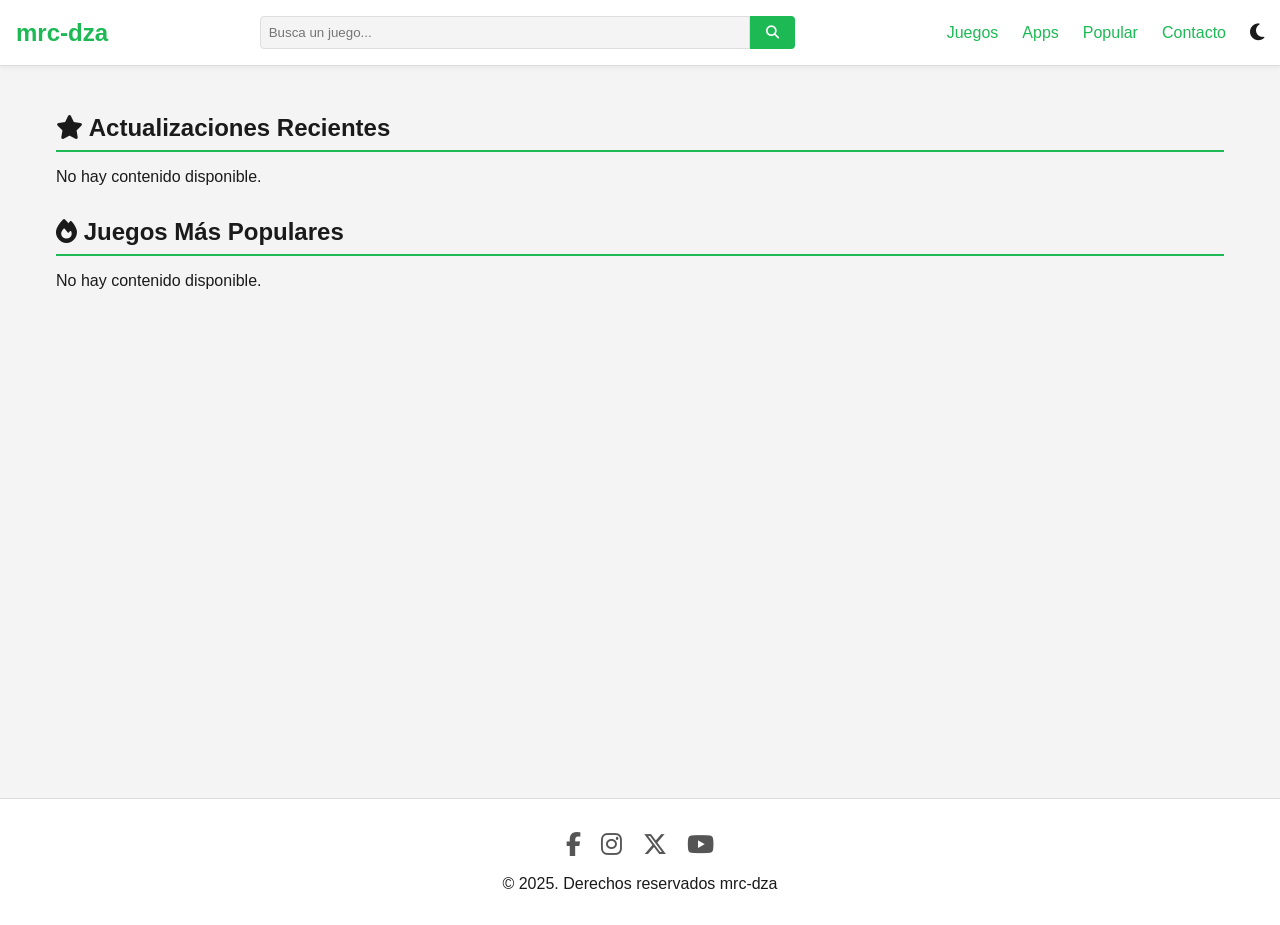
<file: index.html>
<!DOCTYPE html>
<html lang="es">
  <head>
    <meta charset="UTF-8" />
    <meta name="viewport" content="width=device-width, initial-scale=1.0" />
    <title>GameHub - Tu sitio de juegos</title>

    <script>
  (function() {
    const savedTheme = localStorage.getItem('theme');
    if (savedTheme === 'dark') {
      document.documentElement.setAttribute('data-theme', 'dark');
    }
  })();
</script>

    <link rel="stylesheet" href="assets/css/style.css" />

    <link
      rel="stylesheet"
      href="https://cdnjs.cloudflare.com/ajax/libs/font-awesome/6.5.2/css/all.min.css"
    />
  </head>
  <body data-page="inicio">
    <div id="header-placeholder"></div>

    <main>
      <h2><i class="fa-solid fa-star"></i> Actualizaciones Recientes</h2>
      <div class="grid-container" id="recent-grid"></div>

      <h2><i class="fa-solid fa-fire"></i> Juegos Más Populares</h2>
      <div class="grid-container" id="popular-grid"></div>
    </main>

    <div id="footer-placeholder"></div>

    <script src="assets/js/app.js"></script>
    <script src="assets/js/dynamic-content.js"></script>
  </body>
</html>
</file>
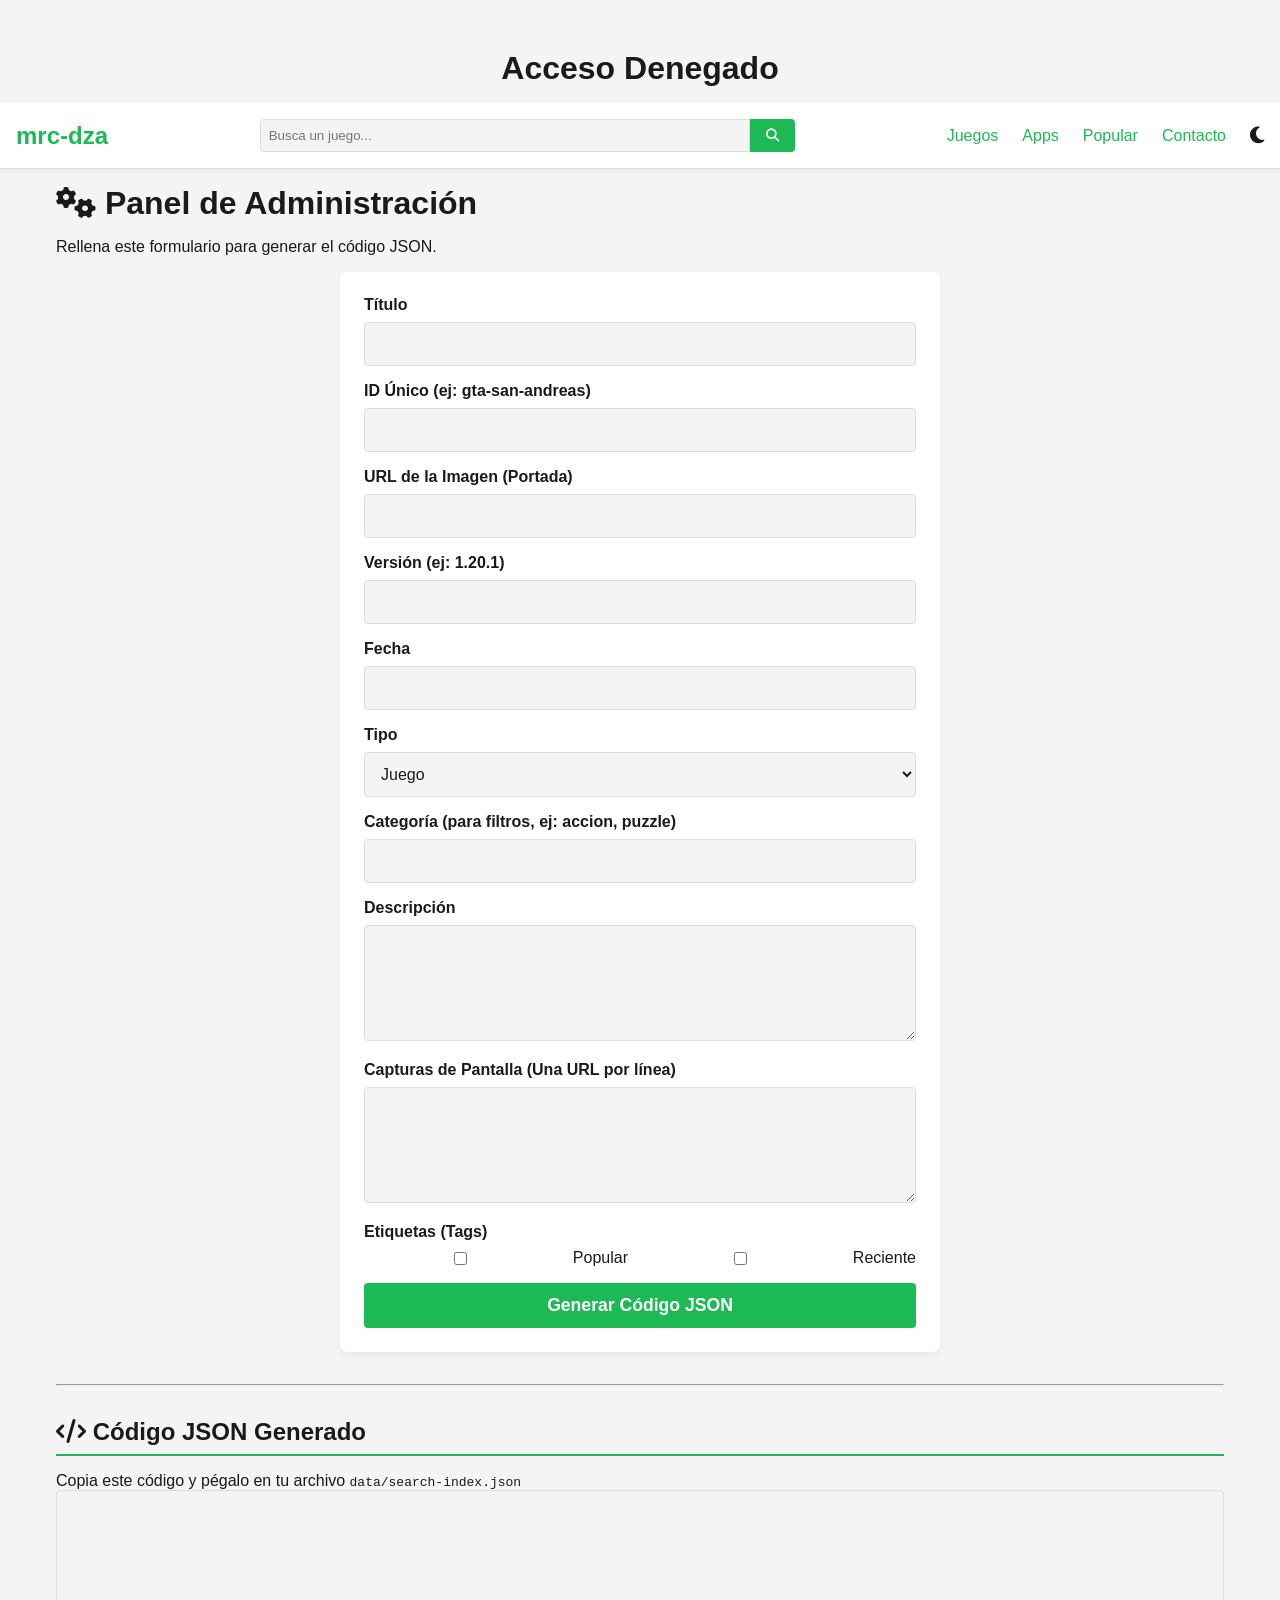
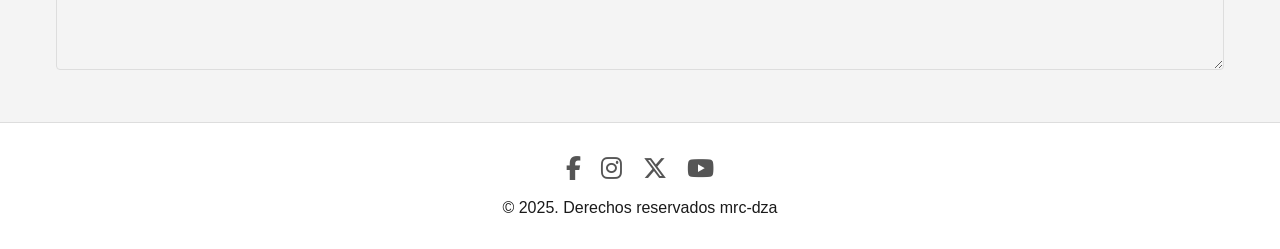
<file: admin.html>
<!DOCTYPE html>
<html lang="es">
  <head>
    <meta charset="UTF-8" />
    <meta name="viewport" content="width=device-width, initial-scale=1.0" />
    <title>Admin - GameHub</title>
    <script>
      (function () {
        const savedTheme = localStorage.getItem("theme");
        if (savedTheme === "dark") {
          document.documentElement.setAttribute("data-theme", "dark");
        }
      })();
    </script>
    <link rel="stylesheet" href="assets/css/style.css" />
    <link
      rel="stylesheet"
      href="https://cdnjs.cloudflare.com/ajax/libs/font-awesome/6.5.2/css/all.min.css"
    />
  </head>
  <body data-page="">
    <script>
      const password = "tucontraseña123";
      if (prompt("Introduce la contraseña de administrador:") !== password) {
        document.body.innerHTML =
          '<h1 style="text-align: center; margin-top: 50px;">Acceso Denegado</h1>';
        throw new Error("Contraseña incorrecta");
      }
    </script>

    <div id="header-placeholder"></div>

    <main>
      <h1><i class="fa-solid fa-cogs"></i> Panel de Administración</h1>
      <p>Rellena este formulario para generar el código JSON.</p>

      <form id="admin-form" class="admin-form">
        <div class="form-group">
          <label for="admin-title">Título</label>
          <input type="text" id="admin-title" required />
        </div>
        <div class="form-group">
          <label for="admin-id">ID Único (ej: gta-san-andreas)</label>
          <input type="text" id="admin-id" required />
        </div>
        <div class="form-group">
          <label for="admin-image">URL de la Imagen (Portada)</label>
          <input type="text" id="admin-image" required />
        </div>

        <div class="form-group">
          <label for="admin-version">Versión (ej: 1.20.1)</label>
          <input type="text" id="admin-version" required />
        </div>

        <div class="form-group">
          <label for="admin-date">Fecha</label>
          <input type="text" id="admin-date" required />
        </div>
        <div class="form-group">
          <label for="admin-page">Tipo</label>
          <select id="admin-page">
            <option value="juegos.html">Juego</option>
            <option value="apps.html">App</option>
          </select>
        </div>
        <div class="form-group">
          <label for="admin-category"
            >Categoría (para filtros, ej: accion, puzzle)</label
          >
          <input type="text" id="admin-category" required />
        </div>
        <div class="form-group">
          <label for="admin-description">Descripción</label>
          <textarea id="admin-description" rows="5" required></textarea>
        </div>

        <div class="form-group">
          <label for="admin-screenshots"
            >Capturas de Pantalla (Una URL por línea)</label
          >
          <textarea id="admin-screenshots" rows="5"></textarea>
        </div>

        <div class="form-group">
          <label>Etiquetas (Tags)</label>
          <div class="admin-checkboxes">
            <input type="checkbox" id="tag-popular" value="popular" />
            <label for="tag-popular">Popular</label>
            <input type="checkbox" id="tag-recent" value="recent" />
            <label for="tag-recent">Reciente</label>
          </div>
        </div>
        <button type="submit" class="form-button">Generar Código JSON</button>
      </form>

      <hr style="margin: 2rem 0" />

      <h2><i class="fa-solid fa-code"></i> Código JSON Generado</h2>
      <p>
        Copia este código y pégalo en tu archivo
        <code>data/search-index.json</code>
      </p>
      <textarea id="output-json" class="admin-output" readonly></textarea>
    </main>

    <div id="footer-placeholder"></div>
    <script src="assets/js/app.js"></script>
    <script src="assets/js/admin.js"></script>
  </body>
</html>
</file>
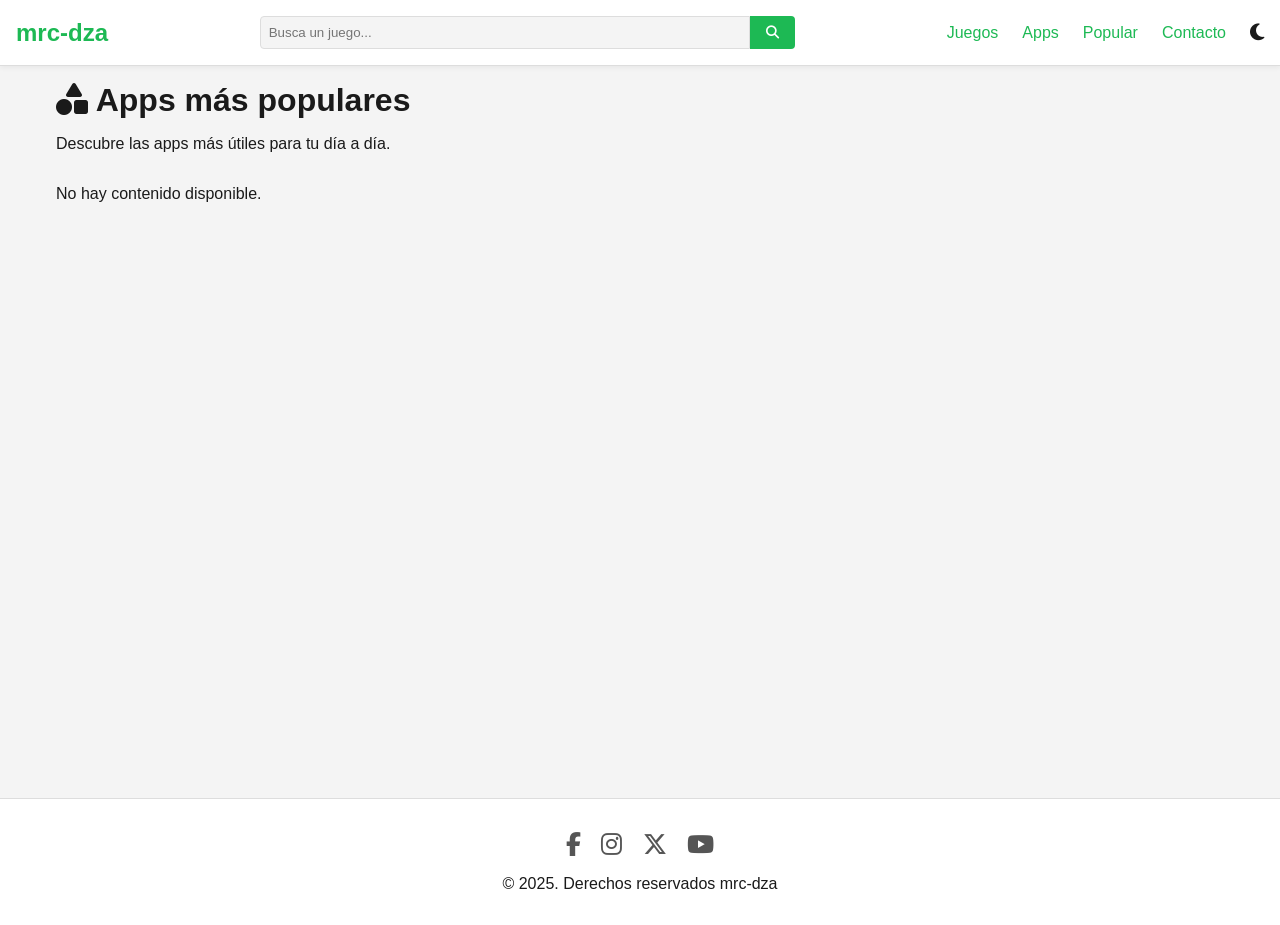
<file: apps.html>
<!DOCTYPE html>
<html lang="es">
  <head>
    <meta charset="UTF-8" />
    <meta name="viewport" content="width=device-width, initial-scale=1.0" />
    <title>Apps - GameHub</title>

    <script>
      (function () {
        const savedTheme = localStorage.getItem("theme");
        if (savedTheme === "dark") {
          document.documentElement.setAttribute("data-theme", "dark");
        }
      })();
    </script>

    <link rel="stylesheet" href="assets/css/style.css" />

    <link
      rel="stylesheet"
      href="https://cdnjs.cloudflare.com/ajax/libs/font-awesome/6.5.2/css/all.min.css"
    />
  </head>
  <body data-page="apps">
    <div id="header-placeholder"></div>

    <main>
      <h1><i class="fa-solid fa-shapes"></i> Apps más populares</h1>
      <p style="margin-bottom: 2rem">
        Descubre las apps más útiles para tu día a día.
      </p>

      <div class="grid-container" id="apps-grid"></div>
    </main>

    <div id="footer-placeholder"></div>

    <script src="assets/js/app.js"></script>
    <script src="assets/js/dynamic-content.js"></script>
  </body>
</html>
</file>
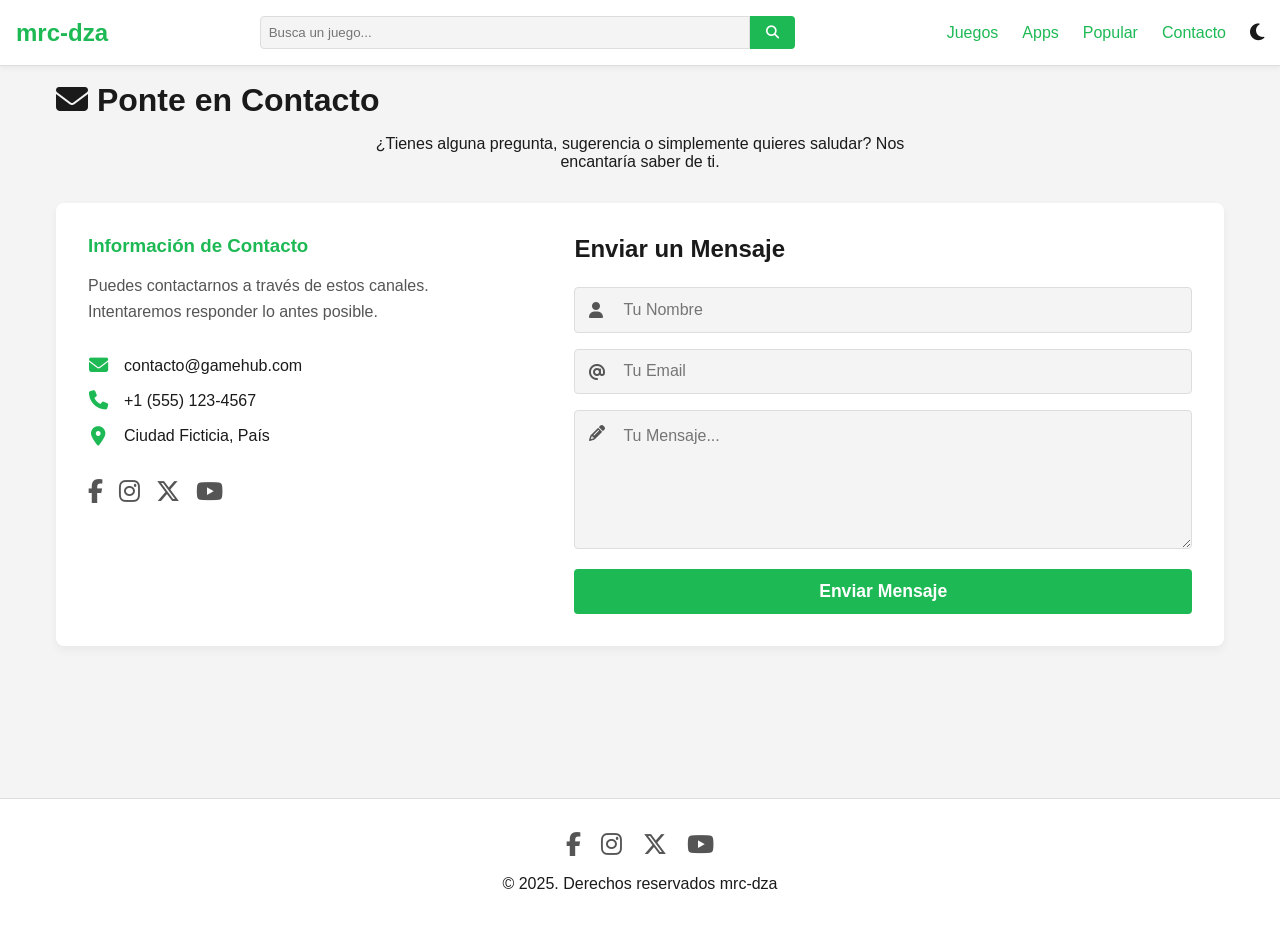
<file: contacto.html>
<!DOCTYPE html>
<html lang="es">
  <head>
    <meta charset="UTF-8" />
    <meta name="viewport" content="width=device-width, initial-scale=1.0" />
    <title>Contacto - GameHub</title>

    <script>
  (function() {
    const savedTheme = localStorage.getItem('theme');
    if (savedTheme === 'dark') {
      document.documentElement.setAttribute('data-theme', 'dark');
    }
  })();
</script>

    <link rel="stylesheet" href="assets/css/style.css" />

    <link
      rel="stylesheet"
      href="https://cdnjs.cloudflare.com/ajax/libs/font-awesome/6.5.2/css/all.min.css"
    />
  </head>
  <body data-page="contacto">
    <div id="header-placeholder"></div>

    <main>
      <h1><i class="fa-solid fa-envelope"></i> Ponte en Contacto</h1>
      <p
        style="
          margin-bottom: 2rem;
          text-align: center;
          max-width: 600px;
          margin-left: auto;
          margin-right: auto;
        "
      >
        ¿Tienes alguna pregunta, sugerencia o simplemente quieres saludar? Nos
        encantaría saber de ti.
      </p>

      <div class="contact-container">
        <div class="contact-info">
          <h3>Información de Contacto</h3>
          <p>
            Puedes contactarnos a través de estos canales. Intentaremos
            responder lo antes posible.
          </p>

          <div class="info-item">
            <i class="fa-solid fa-envelope"></i>
            <span>contacto@gamehub.com</span>
          </div>
          <div class="info-item">
            <i class="fa-solid fa-phone"></i>
            <span>+1 (555) 123-4567</span>
          </div>
          <div class="info-item">
            <i class="fa-solid fa-map-marker-alt"></i>
            <span>Ciudad Ficticia, País</span>
          </div>

          <div class="social-links-contact">
            <a href="#"><i class="fa-brands fa-facebook-f"></i></a>
            <a href="#"><i class="fa-brands fa-instagram"></i></a>
            <a href="#"><i class="fa-brands fa-x-twitter"></i></a>
            <a href="#"><i class="fa-brands fa-youtube"></i></a>
          </div>
        </div>

        <div class="contact-form-wrapper">
          <form action="https" method="POST" class="contact-form">
            <h3>Enviar un Mensaje</h3>

            <div class="input-group">
              <i class="fa-solid fa-user"></i>
              <input
                type="text"
                id="name"
                name="name"
                placeholder="Tu Nombre"
                required
              />
            </div>

            <div class="input-group">
              <i class="fa-solid fa-at"></i>
              <input
                type="email"
                id="email"
                name="email"
                placeholder="Tu Email"
                required
              />
            </div>

            <div class="input-group">
              <i class="fa-solid fa-pencil"></i>
              <textarea
                id="message"
                name="message"
                rows="6"
                placeholder="Tu Mensaje..."
                required
              ></textarea>
            </div>

            <button type="submit" class="form-button">Enviar Mensaje</button>
          </form>
        </div>
      </div>
    </main>

    <div id="footer-placeholder"></div>

    <script src="assets/js/app.js"></script>
  </body>
</html>
</file>
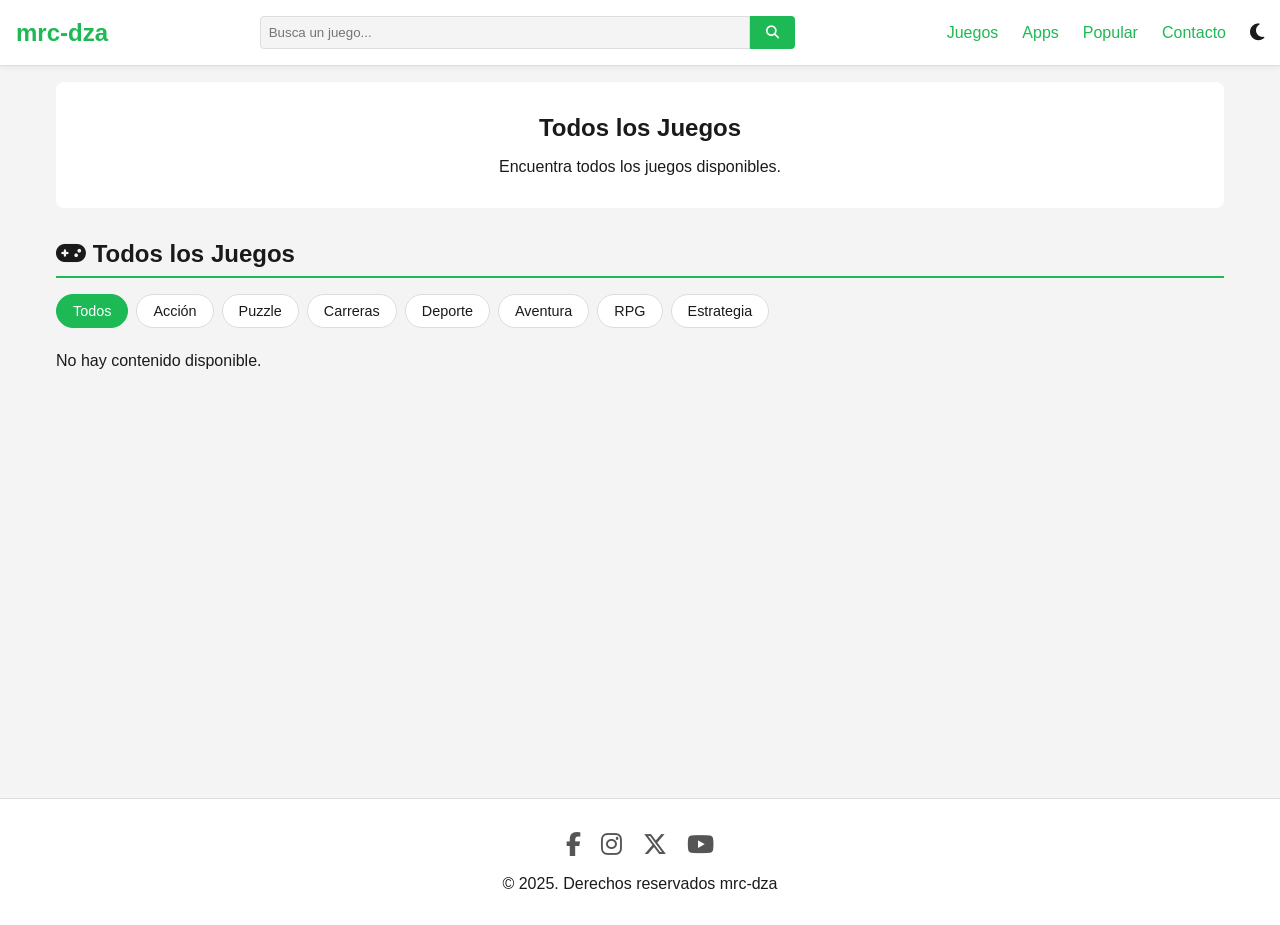
<file: juegos.html>
<!DOCTYPE html>
<html lang="es">
  <head>
    <meta charset="UTF-8" />
    <meta name="viewport" content="width=device-width, initial-scale=1.0" />
    <title>Juegos - GameHub</title>

    <script>
      (function () {
        const savedTheme = localStorage.getItem("theme");
        if (savedTheme === "dark") {
          document.documentElement.setAttribute("data-theme", "dark");
        }
      })();
    </script>

    <link rel="stylesheet" href="assets/css/style.css" />

    <link
      rel="stylesheet"
      href="https://cdnjs.cloudflare.com/ajax/libs/font-awesome/6.5.2/css/all.min.css"
    />
  </head>
  <body data-page="juegos">
    <div id="header-placeholder"></div>

    <main>
      <section class="hero">
        <h1>Todos los Juegos</h1>
        <p>Encuentra todos los juegos disponibles.</p>
      </section>

      <h2><i class="fa-solid fa-gamepad"></i> Todos los Juegos</h2>

      <div class="filter-buttons">
        <button class="filter-btn active" data-filter="all">Todos</button>
        <button class="filter-btn" data-filter="accion">Acción</button>
        <button class="filter-btn" data-filter="puzzle">Puzzle</button>
        <button class="filter-btn" data-filter="carreras">Carreras</button>
        <button class="filter-btn" data-filter="deporte">Deporte</button>
        <button class="filter-btn" data-filter="aventura">Aventura</button>
        <button class="filter-btn" data-filter="rpg">RPG</button>
        <button class="filter-btn" data-filter="estrategia">Estrategia</button>
      </div>

      <div class="grid-container" id="juegos-grid"></div>
    </main>

    <div id="footer-placeholder"></div>

    <script src="assets/js/app.js"></script>
    <script src="assets/js/dynamic-content.js"></script>
  </body>
</html>
</file>
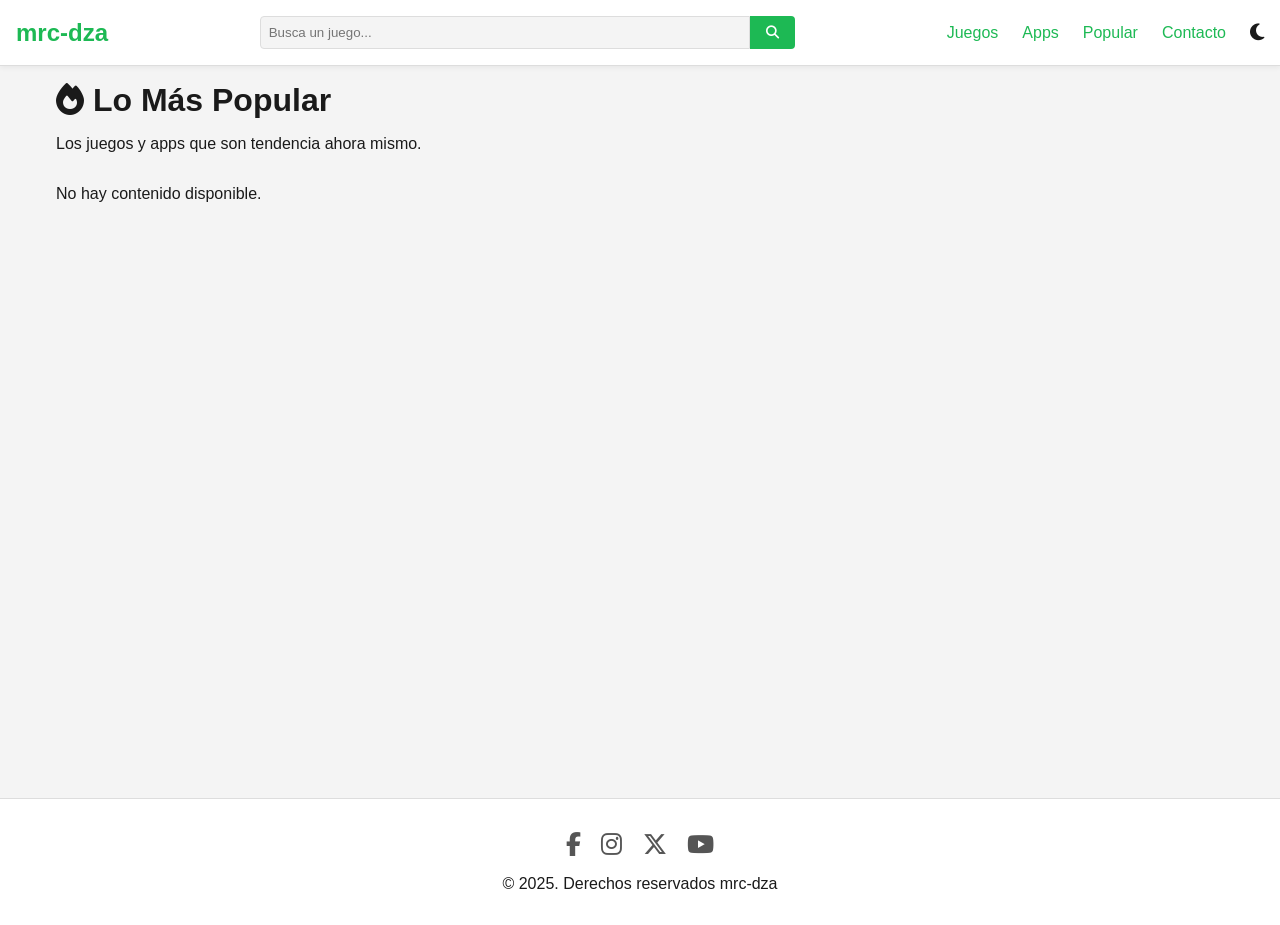
<file: popular.html>
<!DOCTYPE html>
<html lang="es">
  <head>
    <meta charset="UTF-8" />
    <meta name="viewport" content="width=device-width, initial-scale=1.0" />
    <title>Popular - GameHub</title>

    <script>
      (function () {
        const savedTheme = localStorage.getItem("theme");
        if (savedTheme === "dark") {
          document.documentElement.setAttribute("data-theme", "dark");
        }
      })();
    </script>

    <link rel="stylesheet" href="assets/css/style.css" />

    <link
      rel="stylesheet"
      href="https://cdnjs.cloudflare.com/ajax/libs/font-awesome/6.5.2/css/all.min.css"
    />
  </head>
  <body data-page="popular">
    <div id="header-placeholder"></div>

    <main>
      <h1><i class="fa-solid fa-fire"></i> Lo Más Popular</h1>
      <p style="margin-bottom: 2rem">
        Los juegos y apps que son tendencia ahora mismo.
      </p>

      <div class="grid-container" id="popular-grid"></div>
    </main>

    <div id="footer-placeholder"></div>

    <script src="assets/js/app.js"></script>
    <script src="assets/js/dynamic-content.js"></script>
  </body>
</html>
</file>
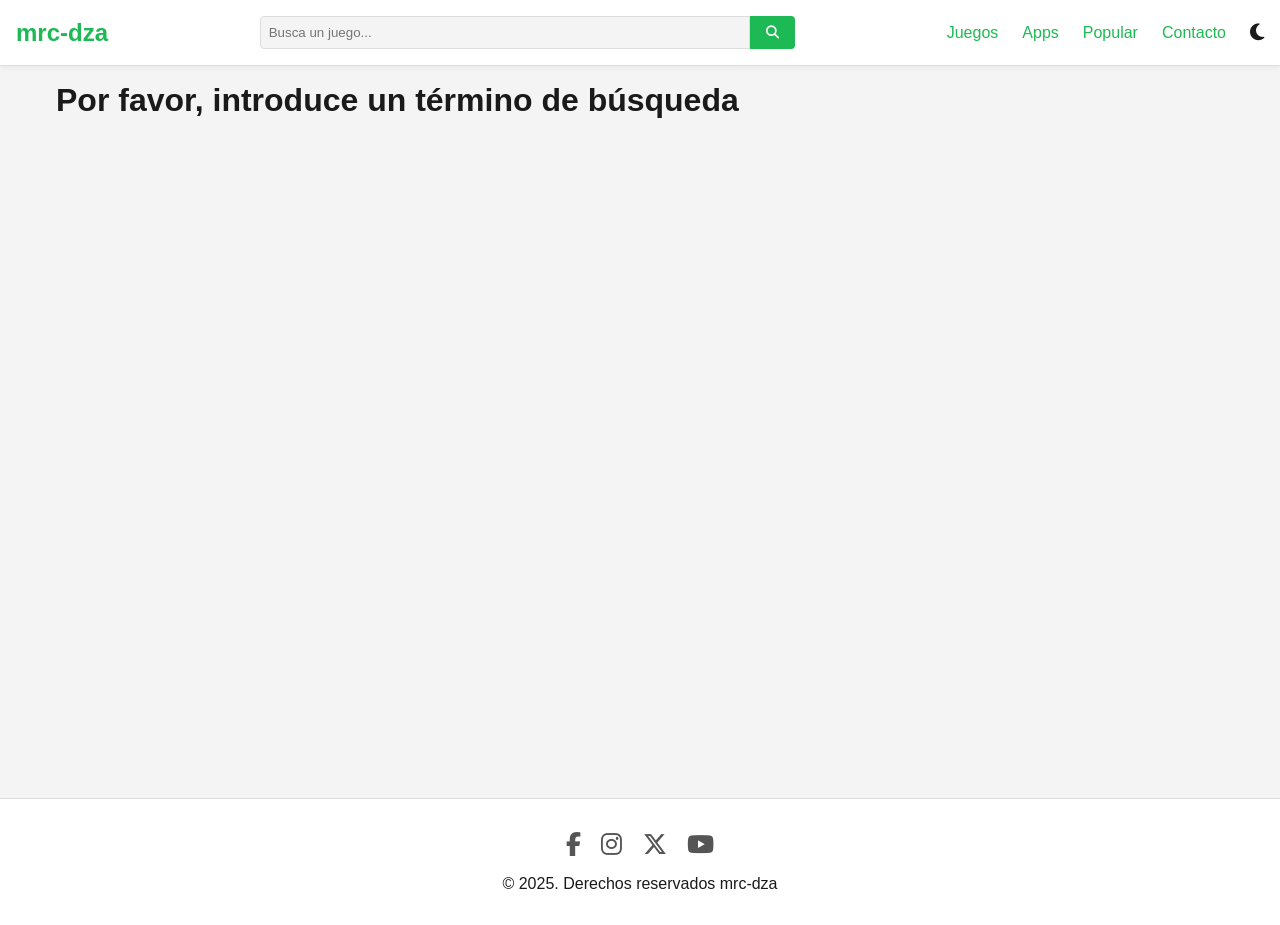
<file: search.html>
<!DOCTYPE html>
<html lang="es">
  <head>
    <meta charset="UTF-8" />
    <meta name="viewport" content="width=device-width, initial-scale=1.0" />
    <title>Resultados de Búsqueda - GameHub</title>

    <script>
      (function () {
        const savedTheme = localStorage.getItem("theme");
        if (savedTheme === "dark") {
          document.documentElement.setAttribute("data-theme", "dark");
        }
      })();
    </script>

    <link rel="stylesheet" href="assets/css/style.css" />

    <link
      rel="stylesheet"
      href="https://cdnjs.cloudflare.com/ajax/libs/font-awesome/6.5.2/css/all.min.css"
    />
  </head>
  <body data-page="">
    <div id="header-placeholder"></div>

    <main>
      <h1 id="search-title">Resultados de la búsqueda...</h1>
      <div id="results-container" class="grid-container"></div>
    </main>

    <div id="footer-placeholder"></div>

    <script src="assets/js/app.js"></script>
    <script src="assets/js/search.js"></script>
  </body>
</html>
</file>
<file: assets/css/style.css>
/* --- Variables de Color (Tema Verde) --- */
:root {
    --bg-color: #f4f4f4;
    --card-bg-color: #ffffff;
    --text-color: #1a1a1a;
    --text-color-light: #555;
    --accent-color: #1DB954;
    --border-color: #ddd;
    --shadow-color: rgba(0, 0, 0, 0.05);
}

/* --- Lógica del Modo Oscuro (Tema Verde) --- */
[data-theme="dark"] {
    --bg-color: #121212; 
    --card-bg-color: #1e1e1e;
    --text-color: #f4f4f4;
    --text-color-light: #aaa;
    --accent-color: #1ED760;
    --border-color: #333;
    --shadow-color: rgba(0, 0, 0, 0.2);
}

/* --- Estilos Globales --- */
* {
    margin: 0;
    padding: 0;
    box-sizing: border-box;
}
body {
    font-family: Arial, sans-serif;
    background-color: var(--bg-color);
    color: var(--text-color);
    transition: background-color 0.3s, color 0.3s;
    padding-bottom: 70px;
}
h1, h2, h3 {
    margin-bottom: 1rem;
    color: var(--text-color);
}
h2 {
    font-size: 1.5rem;
    border-bottom: 2px solid var(--accent-color);
    padding-bottom: 0.5rem;
    margin-top: 2rem;
}
a {
    color: var(--accent-color);
    text-decoration: none;
}
img {
    max-width: 100%;
    height: auto;
}
main {
    max-width: 1200px;
    margin: 0 auto;
    padding: 1rem;
    min-height: calc(100vh - 200px); 
}

/* --- Cabecera y Navegación --- */
header {
    display: flex;
    justify-content: space-between;
    align-items: center;
    padding: 1rem;
    background-color: var(--card-bg-color);
    border-bottom: 1px solid var(--border-color);
    box-shadow: 0 2px 5px var(--shadow-color);
    position: sticky;
    top: 0;
    z-index: 100;
}
.logo {
    font-size: 1.5rem;
    font-weight: bold;
    color: var(--accent-color);
}
.search-bar { display: none; }
.nav-desktop { display: none; }
.nav-mobile-toggle {
    display: block;
    font-size: 1.5rem;
    background: none;
    border: none;
    color: var(--text-color);
    cursor: pointer;
}

/* --- Estilos del Menú Lateral (Off-Canvas) --- */
.nav-overlay {
    display: none;
    position: fixed;
    top: 0;
    left: 0;
    width: 100vw;
    height: 100vh;
    background-color: rgba(0, 0, 0, 0.6);
    z-index: 1000;
}
.nav-overlay.open {
    display: block;
}
.nav-mobile {
    display: flex; 
    flex-direction: column;
    position: fixed;
    top: 0;
    right: 0;
    height: 100vh;
    width: 70vw; 
    max-width: 350px;
    background-color: var(--card-bg-color);
    z-index: 1001;
    transform: translateX(100%);
    transition: transform 0.3s ease-in-out;
    overflow-y: auto; 
}
.nav-mobile.open {
    transform: translateX(0);
    box-shadow: -5px 0 15px rgba(0, 0, 0, 0.2);
}
.nav-close-btn {
    position: absolute;
    top: 0.8rem;
    right: 0.8rem;
    background: none;
    border: none;
    color: var(--text-color-light);
    font-size: 1.8rem;
    cursor: pointer;
}
.nav-mobile .nav-mobile-theme-toggle {
    margin-top: 3.5rem;
}
.nav-mobile a {
    padding: 1rem;
    text-align: left;
    border-bottom: 1px solid var(--border-color);
    background: none;
    color: var(--text-color);
    font-size: 1rem;
}
.nav-mobile-theme-toggle {
    display: flex;
    justify-content: space-between;
    align-items: center;
    padding: 1rem;
    font-size: 1rem;
    color: var(--text-color);
    border-bottom: 1px solid var(--border-color);
}
#theme-toggle-mobile {
    background: none;
    border: none;
    color: var(--text-color);
    font-size: 1.5rem;
    cursor: pointer;
    padding: 0;
}
.nav-mobile-search {
    padding: 0.5rem 1rem 1rem 1rem;
    border-bottom: 1px solid var(--border-color);
}
.search-bar-mobile { display: flex; width: 100%; }
.search-bar-mobile input {
    width: 100%;
    padding: 0.5rem;
    border: 1px solid var(--border-color);
    border-radius: 4px 0 0 4px;
    background-color: var(--bg-color);
    color: var(--text-color);
    font-size: 1rem;
}
.search-bar-mobile button {
    padding: 0.5rem 1rem;
    background-color: var(--accent-color);
    border: none;
    color: white;
    border-radius: 0 4px 4px 0;
    cursor: pointer;
}

/* --- Hero Section --- */
.hero {
    text-align: center;
    padding: 2rem 1rem;
    background-color: var(--card-bg-color);
    border-radius: 8px;
    margin-bottom: 2rem;
}

/* --- Cuadrícula y Tarjetas (Cards) --- */
.grid-container {
    display: grid;
    grid-template-columns: repeat(auto-fill, minmax(150px, 1fr));
    gap: 1rem;
}
.card {
    background-color: var(--card-bg-color);
    border-radius: 8px;
    box-shadow: 0 4px 8px var(--shadow-color);
    overflow: hidden;
    transition: transform 0.2s;
    height: 100%;
}
.card:hover { transform: translateY(-5px); }
.card img {
    width: 100%;
    height: 120px;
    object-fit: cover;
    background-color: #eee;
}
.card h3 {
    font-size: 1rem;
    padding: 0.75rem 0.75rem 0.25rem;
    color: var(--text-color);
    margin: 0;
    white-space: nowrap;
    overflow: hidden;
    text-overflow: ellipsis;
}
.card .rating {
    padding: 0 0.75rem;
    color: #f39c12;
    font-size: 0.8rem;
}
.card span {
    display: block;
    font-size: 0.8rem;
    color: var(--text-color-light);
    padding: 0.25rem 0.75rem 0.75rem;
}
.grid-container > a {
    text-decoration: none;
    color: inherit;
}

/* --- Pie de Página --- */
footer {
    text-align: center;
    padding: 2rem 1rem;
    margin-top: 2rem;
    background-color: var(--card-bg-color);
    border-top: 1px solid var(--border-color);
}
.social-links { margin-bottom: 1rem; }
.social-links a {
    font-size: 1.5rem;
    margin: 0 0.5rem;
    color: var(--text-color-light);
}

/* --- Menú de Navegación Inferior (Móvil) --- */
/* --- Menú de Navegación Inferior (Móvil) --- */
.bottom-nav {
    display: flex;
    justify-content: space-around;
    align-items: stretch;
    position: fixed;
    bottom: 0;
    left: 0;
    width: 100%;
    background-color: var(--card-bg-color);
    
    /* CAMBIO REALIZADO AQUÍ */
    border-top: none; 
    
    box-shadow: 0 -2px 5px var(--shadow-color);
    z-index: 100;
}
.bottom-nav .nav-link {
    display: flex;
    flex-direction: column;
    justify-content: center;
    align-items: center;
    flex: 1;
    padding: 0.5rem 0;
    color: var(--text-color-light);
    font-size: 0.75rem;
    transition: color 0.2s;
}
.bottom-nav .nav-link i {
    font-size: 1.2rem;
    margin-bottom: 4px;
}
.bottom-nav .nav-link.active { color: var(--accent-color); }

/* --- Estilos para la Nueva Página de Contacto --- */
.contact-container {
    display: grid;
    grid-template-columns: 1fr;
    gap: 2rem;
    background-color: var(--card-bg-color);
    border-radius: 8px;
    box-shadow: 0 4px 8px var(--shadow-color);
    overflow: hidden;
}
.contact-info {
    padding: 2rem;
}
[data-theme="dark"] .contact-info {
    background-color: #242424;
}
.contact-info h3 {
    color: var(--accent-color);
    margin-bottom: 1rem;
}
.contact-info p {
    color: var(--text-color-light);
    line-height: 1.6;
    margin-bottom: 2rem;
}
.info-item {
    display: flex;
    align-items: center;
    gap: 1rem;
    margin-bottom: 1rem;
    color: var(--text-color);
}
.info-item i {
    font-size: 1.2rem;
    color: var(--accent-color);
    width: 20px;
    text-align: center;
}
.social-links-contact {
    margin-top: 2rem;
    display: flex;
    gap: 1rem;
}
.social-links-contact a {
    font-size: 1.5rem;
    color: var(--text-color-light);
}
.contact-form-wrapper {
    padding: 2rem;
}
.contact-form h3 {
    margin-bottom: 1.5rem;
    font-size: 1.5rem;
}
.input-group {
    position: relative;
    margin-bottom: 1rem;
}
.input-group i {
    position: absolute;
    left: 15px;
    top: 15px;
    color: var(--text-color-light);
}
.input-group textarea + i,
.input-group i.fa-pencil {
    top: 15px;
}
.input-group input,
.input-group textarea {
    width: 100%;
    padding: 0.8rem 1rem 0.8rem 3rem;
    border: 1px solid var(--border-color);
    border-radius: 4px;
    background-color: var(--bg-color);
    color: var(--text-color);
    font-size: 1rem;
    font-family: Arial, sans-serif;
}
.input-group textarea {
    padding-top: 1rem;
    resize: vertical;
}

/* --- Botón de Formulario (Usado por Contacto y Admin) --- */
.form-button {
    display: block;
    width: 100%;
    padding: 0.75rem;
    background-color: var(--accent-color);
    color: white;
    border: none;
    border-radius: 4px;
    font-size: 1.1rem;
    font-weight: bold;
    cursor: pointer;
    transition: background-color 0.2s;
}
.form-button:hover { opacity: 0.9; }

/* --- Estilos para Panel de Admin (Corregido) --- */
.admin-form {
    max-width: 600px;
    margin: 1rem auto;
    padding: 1.5rem;
    background-color: var(--card-bg-color);
    border-radius: 8px;
    box-shadow: 0 4px 8px var(--shadow-color);
}
.form-group { margin-bottom: 1rem; }
.form-group label {
    display: block;
    margin-bottom: 0.5rem;
    font-weight: bold;
    color: var(--text-color);
}
.form-group input,
.form-group textarea,
.form-group select {
    width: 100%;
    padding: 0.75rem;
    border: 1px solid var(--border-color);
    border-radius: 4px;
    background-color: var(--bg-color);
    color: var(--text-color);
    font-size: 1rem;
    font-family: Arial, sans-serif;
}
.admin-checkboxes {
    display: flex;
    gap: 1rem;
    align-items: center;
}
.admin-checkboxes label {
    margin: 0;
    font-weight: normal;
}
main label[for^="output-"] {
    display: block;
    font-weight: bold;
    margin-top: 1.5rem;
    margin-bottom: 0.5rem;
    color: var(--text-color); /* Asegura que la etiqueta no sea azul */
}
textarea.admin-output {
    width: 100%;
    height: 180px;
    font-family: 'Courier New', Courier, monospace;
    font-size: 0.9rem;
    padding: 0.5rem;
    background-color: #f4f4f4;
    border: 1px solid var(--border-color);
    border-radius: 4px;
    color: #333;
}
[data-theme="dark"] textarea.admin-output {
    background-color: #1a1a1a;
    color: #f0f0f0;
    border-color: #444;
}

/* --- Estilos para Filtros Dinámicos --- */
.filter-buttons {
    margin-bottom: 1.5rem;
    display: flex;
    flex-wrap: wrap;
    gap: 0.5rem;
}
.filter-btn {
    padding: 0.5rem 1rem;
    border: 1px solid var(--border-color);
    background-color: var(--card-bg-color);
    color: var(--text-color);
    border-radius: 20px;
    cursor: pointer;
    font-size: 0.9rem;
}
.filter-btn:hover { background-color: var(--border-color); }
.filter-btn.active {
    background-color: var(--accent-color);
    color: white;
    border-color: var(--accent-color);
}

/* --- Estilos para la Página de Detalle (juego.html) --- */
.game-detail-image {
    width: 100%;
    max-width: 300px;
    height: auto;
    border-radius: 12px;
    margin: 0 auto 1.5rem auto;
    display: block;
    box-shadow: 0 4px 10px var(--shadow-color);
}
.game-detail-info h1 {
    font-size: 2rem;
    margin-bottom: 0.5rem;
}
.game-detail-date {
    font-size: 0.9rem;
    color: var(--text-color-light);
    margin-bottom: 1.5rem;
    display: block;
}
.game-detail-info h2 {
    font-size: 1.2rem;
    border-bottom: 2px solid var(--accent-color);
    padding-bottom: 0.5rem;
    margin-top: 2rem;
    margin-bottom: 1rem;
}
.game-detail-info p {
    line-height: 1.6;
    font-size: 1rem;
}
.game-detail-info .form-button {
    margin-top: 1.5rem;
    margin-bottom: 1.5rem;
    max-width: 300px;
    text-align: center;
}
.game-detail-meta {
    display: grid;
    grid-template-columns: 1fr 1fr;
    gap: 1rem;
    background-color: var(--bg-color);
    padding: 1rem;
    border-radius: 8px;
    margin: 1.5rem 0;
}
.meta-item {
    display: flex;
    flex-direction: column;
}
.meta-item span {
    font-size: 0.9rem;
    color: var(--text-color-light);
    margin-bottom: 0.25rem;
}
.meta-item strong {
    font-size: 1rem;
    color: var(--text-color);
    text-transform: capitalize;
}
.gallery-container {
    margin-top: 3rem;
}
.gallery-container h2 {
    font-size: 1.5rem;
    border-bottom: 2px solid var(--accent-color);
    padding-bottom: 0.5rem;
    margin-bottom: 1.5rem;
}
.screenshots-gallery {
    display: grid;
    grid-template-columns: repeat(auto-fill, minmax(150px, 1fr));
    gap: 1rem;
}
.screenshots-gallery img {
    width: 100%;
    height: 100px;
    object-fit: cover;
    border-radius: 8px;
    cursor: pointer;
    transition: transform 0.2s, box-shadow 0.2s;
    border: 2px solid var(--border-color);
}
.screenshots-gallery img:hover {
    transform: scale(1.05);
    border-color: var(--accent-color);
    box-shadow: 0 4px 10px var(--shadow-color);
}

/* --- Media Query para Escritorio --- */
@media (min-width: 768px) {
    body { padding-bottom: 0; }
    .bottom-nav { display: none; }
    .nav-mobile-toggle { display: none; }
    .search-bar {
        display: flex;
        flex-grow: 0.5;
    }
    .search-bar input {
        width: 100%;
        padding: 0.5rem;
        border: 1px solid var(--border-color);
        border-radius: 4px 0 0 4px;
        background-color: var(--bg-color);
        color: var(--text-color);
    }
    .search-bar button {
        padding: 0.5rem 1rem;
        background-color: var(--accent-color);
        border: none;
        color: white;
        border-radius: 0 4px 4px 0;
        cursor: pointer;
    }
    .nav-desktop {
        display: flex;
        align-items: center;
        gap: 1.5rem;
    }
    #theme-toggle {
        background: none;
        border: none;
        color: var(--text-color);
        font-size: 1.2rem;
        cursor: pointer;
    }
    .grid-container {
        grid-template-columns: repeat(auto-fill, minmax(200px, 1fr));
    }
    .card img { height: 150px; }

    /* Media query para página de detalle */
    .game-detail-container {
        display: flex;
        gap: 2rem;
    }
    .game-detail-image {
        margin: 0;
        flex-shrink: 0;
    }
    .game-detail-info {
        flex-grow: 1;
    }
    .screenshots-gallery {
        grid-template-columns: repeat(auto-fill, minmax(200px, 1fr));
    }
    .screenshots-gallery img {
        height: 120px;
    }
    
    /* Media query para página de contacto */
    .contact-container {
        grid-template-columns: 1fr 1.5fr;
    }
}
</file>
